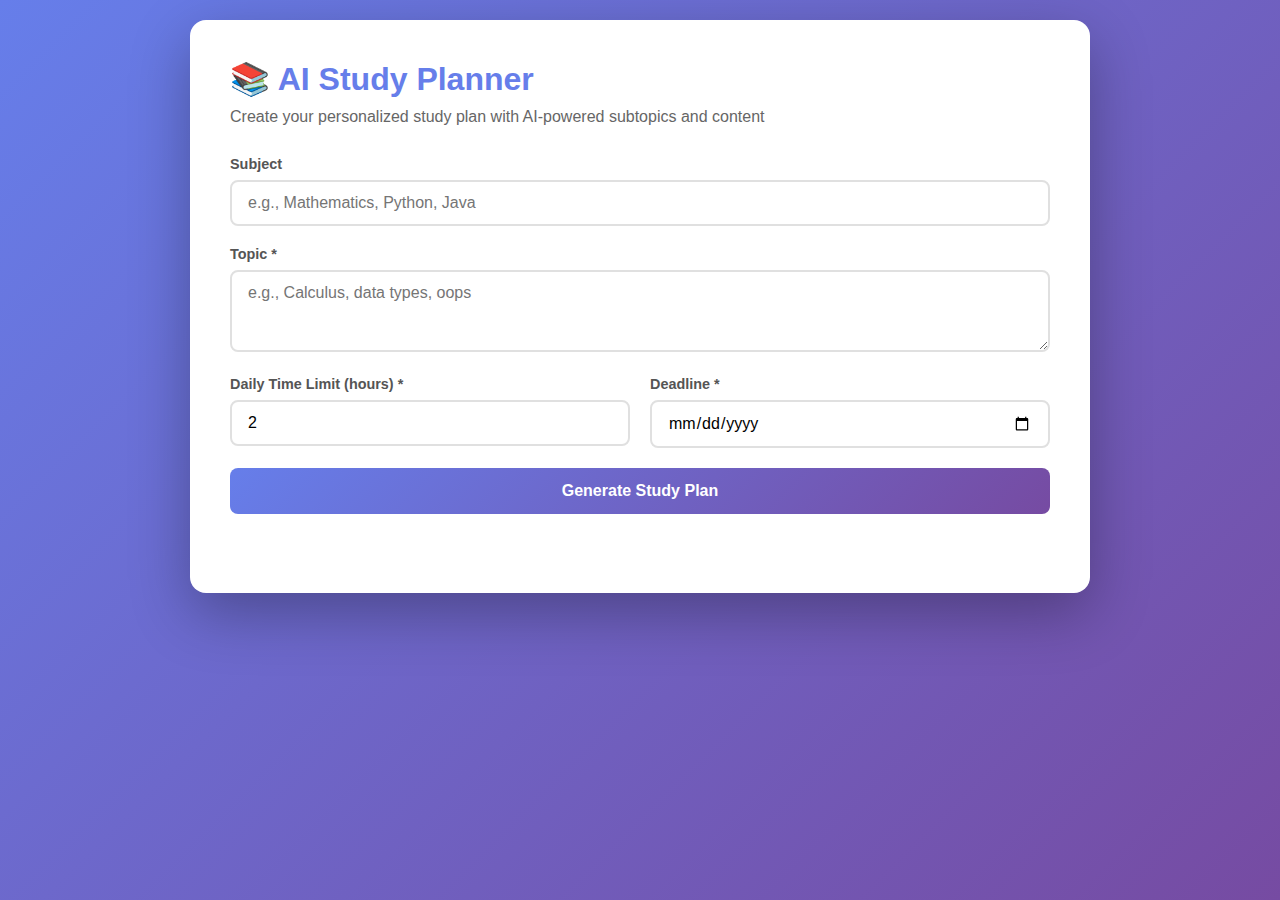
<file: frontend/index.html>
<!DOCTYPE html>
<html lang="en">
<head>
    <meta charset="UTF-8">
    <meta name="viewport" content="width=device-width, initial-scale=1.0">
    <title>AI Study Planner - Create Plan</title>
    <link rel="stylesheet" href="styles.css">
</head>
<body>
    <div class="container">
        <div class="card">
            <h1>📚 AI Study Planner</h1>
            <p class="subtitle">Create your personalized study plan with AI-powered subtopics and content</p>
            <form id="planForm">
                <div class="form-group">
                    <label for="subject">Subject</label>
                    <input type="text" id="subject" placeholder="e.g., Mathematics, Python, Java" required>
                </div>

                <div class="form-group">
                    <label for="topic">Topic *</label>
                    <textarea id="topic" rows="3" placeholder="e.g., Calculus, data types, oops" required></textarea>
                </div>

                <div class="form-row">
                    <div class="form-group">
                        <label for="dailyTimeLimit">Daily Time Limit (hours) *</label>
                        <input type="number" id="dailyTimeLimit" min="0.5" step="0.5" value="2" required>
                    </div>

                    <div class="form-group">
                        <label for="deadline">Deadline *</label>
                        <input type="date" id="deadline" required>
                    </div>
                </div>

                <button type="submit" id="submitBtn" class="btn-primary">
                    <span id="btnText">Generate Study Plan</span>
                    <span id="btnLoader" class="loader" style="display: none;"></span>
                </button>

                <div id="status" class="status"></div>
            </form>
        </div>
    </div>
    <script src="app.js"></script>
</body>
</html>
</file>
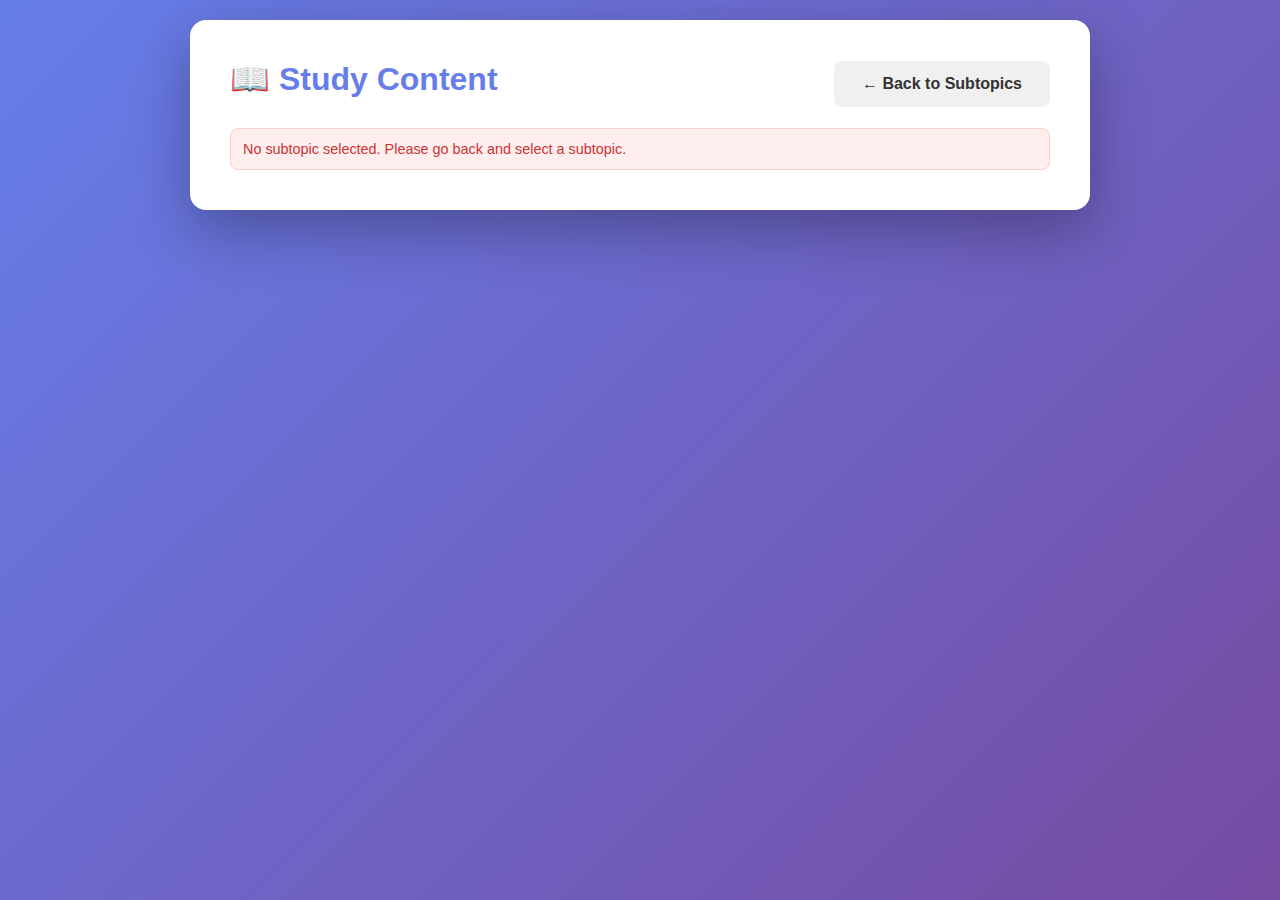
<file: frontend/content.html>
<!DOCTYPE html>
<html lang="en">
<head>
    <meta charset="UTF-8">
    <meta name="viewport" content="width=device-width, initial-scale=1.0">
    <title>Study Content</title>
    <link rel="stylesheet" href="styles.css">
</head>
<body>
    <div class="container">
        <div class="card">
            <div class="header-section">
                <h1>📖 Study Content</h1>
                <button onclick="goBack()" class="btn-secondary">← Back to Subtopics</button>
            </div>

            <div id="contentContainer">
                <div class="loading">Loading content...</div>
            </div>
        </div>
    </div>

    <script src="content.js"></script>
</body>
</html>
</file>
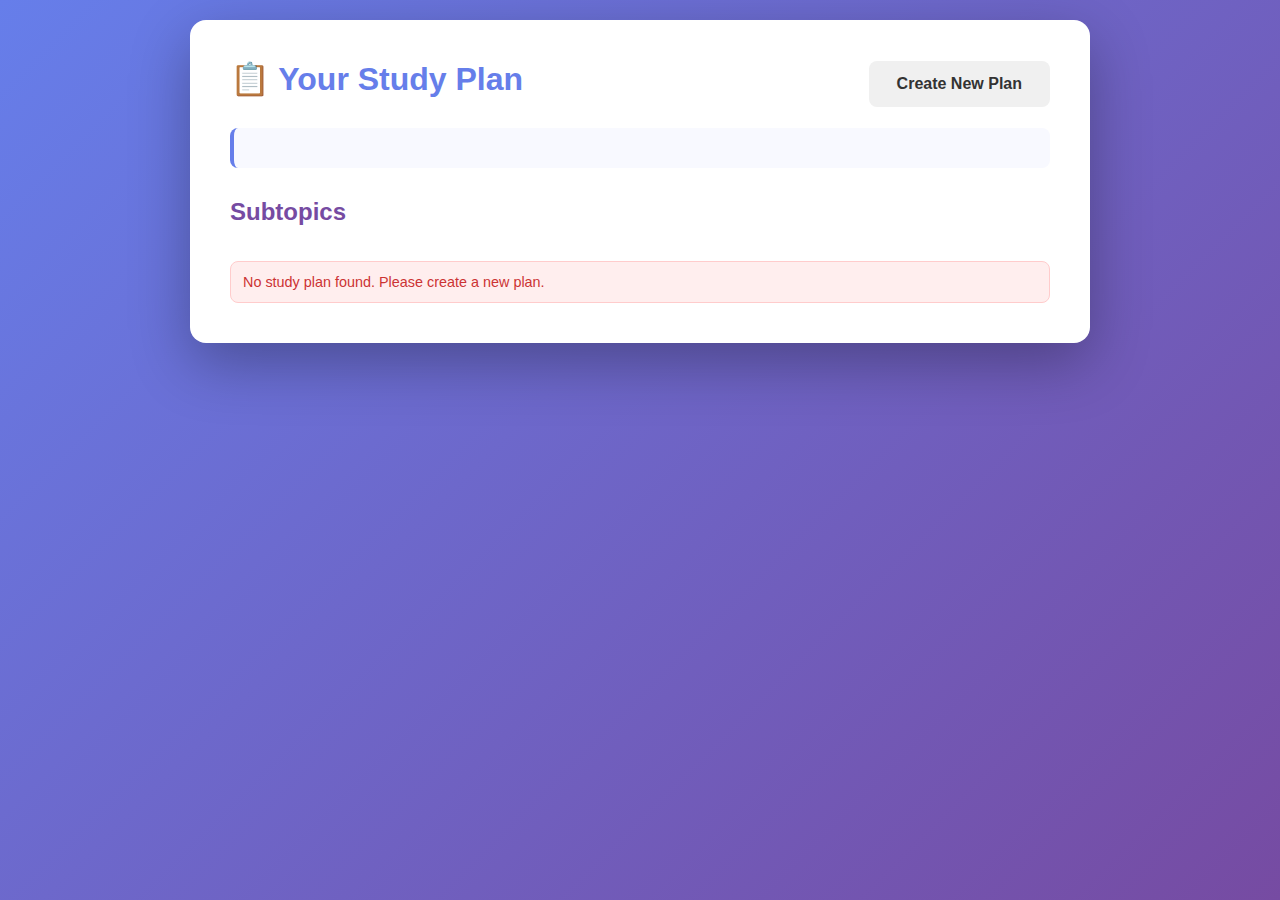
<file: frontend/subtopics.html>
<!DOCTYPE html>
<html lang="en">
<head>
    <meta charset="UTF-8">
    <meta name="viewport" content="width=device-width, initial-scale=1.0">
    <title>Study Plan - Subtopics</title>
    <link rel="stylesheet" href="styles.css">
</head>
<body>
    <div class="container">
        <div class="card">
            <div class="header-section">
                <h1>📋 Your Study Plan</h1>
                <button on click="window.location.href='index.html'" class="btn-secondary">Create New Plan</button>
            </div>

            <div id="planInfo" class="plan-info"></div>

            <h2>Subtopics</h2>
            <div id="subtopicsList" class="subtopics-list">
                <div class="loading">Loading subtopics...</div>
            </div>
        </div>
    </div>

    <script src="subtopics.js"></script>
</body>
</html>
</file>
<file: frontend/styles.css>
* {
    margin: 0;
    padding: 0;
    box-sizing: border-box;
}

body {
    font-family: 'Segoe UI', Tahoma, Geneva, Verdana, sans-serif;
    background: linear-gradient(135deg, #667eea 0%, #764ba2 100%);
    min-height: 100vh;
    padding: 20px;
    color: #333;
}

.container {
    max-width: 900px;
    margin: 0 auto;
}

.card {
    background: white;
    border-radius: 16px;
    padding: 40px;
    box-shadow: 0 20px 60px rgba(0, 0, 0, 0.3);
}

h1 {
    color: #667eea;
    margin-bottom: 10px;
    font-size: 2rem;
}

h2 {
    color: #764ba2;
    margin: 30px 0 20px 0;
    font-size: 1.5rem;
}

.subtitle {
    color: #666;
    margin-bottom: 30px;
    font-size: 1rem;
}

.header-section {
    display: flex;
    justify-content: space-between;
    align-items: center;
    margin-bottom: 20px;
    flex-wrap: wrap;
    gap: 15px;
}

.form-group {
    margin-bottom: 20px;
}

.form-row {
    display: grid;
    grid-template-columns: 1fr 1fr;
    gap: 20px;
}

label {
    display: block;
    margin-bottom: 8px;
    color: #555;
    font-weight: 600;
    font-size: 0.9rem;
}

input[type="text"],
input[type="number"],
input[type="date"],
textarea {
    width: 100%;
    padding: 12px 16px;
    border: 2px solid #e0e0e0;
    border-radius: 8px;
    font-size: 1rem;
    transition: all 0.3s ease;
    font-family: inherit;
}

input:focus,
textarea:focus {
    outline: none;
    border-color: #667eea;
    box-shadow: 0 0 0 3px rgba(102, 126, 234, 0.1);
}

textarea {
    resize: vertical;
    min-height: 80px;
}

.btn-primary,
.btn-secondary {
    padding: 14px 28px;
    border: none;
    border-radius: 8px;
    font-size: 1rem;
    font-weight: 600;
    cursor: pointer;
    transition: all 0.3s ease;
    display: inline-flex;
    align-items: center;
    gap: 8px;
}

.btn-primary {
    background: linear-gradient(135deg, #667eea 0%, #764ba2 100%);
    color: white;
    width: 100%;
    justify-content: center;
}

.btn-primary:hover:not(:disabled) {
    transform: translateY(-2px);
    box-shadow: 0 10px 25px rgba(102, 126, 234, 0.4);
}

.btn-primary:disabled {
    opacity: 0.6;
    cursor: not-allowed;
}

.btn-secondary {
    background: #f0f0f0;
    color: #333;
}

.btn-secondary:hover {
    background: #e0e0e0;
}

.status {
    margin-top: 15px;
    padding: 12px;
    border-radius: 8px;
    font-size: 0.9rem;
}

.status.error {
    background: #fee;
    color: #c33;
    border: 1px solid #fcc;
}

.status.success {
    background: #efe;
    color: #3c3;
    border: 1px solid #cfc;
}

.status.info {
    background: #eef;
    color: #33c;
    border: 1px solid #ccf;
}

.loader {
    border: 3px solid rgba(255, 255, 255, 0.3);
    border-top: 3px solid white;
    border-radius: 50%;
    width: 20px;
    height: 20px;
    animation: spin 1s linear infinite;
}

@keyframes spin {
    0% {
        transform: rotate(0deg);
    }

    100% {
        transform: rotate(360deg);
    }
}

.plan-info {
    background: #f8f9ff;
    padding: 20px;
    border-radius: 8px;
    margin-bottom: 30px;
    border-left: 4px solid #667eea;
}

.plan-info-item {
    margin: 8px 0;
    color: #555;
}

.plan-info-item strong {
    color: #333;
}

.subtopics-list {
    display: grid;
    gap: 15px;
}

.subtopic-card {
    background: #f8f9ff;
    border: 2px solid #e0e0e0;
    border-radius: 12px;
    padding: 20px;
    cursor: pointer;
    transition: all 0.3s ease;
    display: flex;
    justify-content: space-between;
    align-items: center;
}

.subtopic-card:hover {
    border-color: #667eea;
    transform: translateX(5px);
    box-shadow: 0 5px 15px rgba(102, 126, 234, 0.2);
}

.subtopic-info {
    flex: 1;
}

.subtopic-name {
    font-size: 1.1rem;
    font-weight: 600;
    color: #333;
    margin-bottom: 5px;
}

.subtopic-hours {
    color: #667eea;
    font-weight: 600;
    font-size: 0.9rem;
}

.subtopic-arrow {
    font-size: 1.5rem;
    color: #667eea;
}

.content-section {
    margin-top: 30px;
}

.content-header {
    display: flex;
    justify-content: space-between;
    align-items: center;
    margin-bottom: 20px;
    padding-bottom: 15px;
    border-bottom: 2px solid #e0e0e0;
}

.content-text {
    background: #f8f9ff;
    padding: 25px;
    border-radius: 12px;
    line-height: 1.8;
    color: #444;
    white-space: pre-wrap;
    margin-bottom: 30px;
}

.videos-section {
    margin-top: 30px;
}

.videos-list {
    display: grid;
    gap: 15px;
}

.video-link {
    display: flex;
    align-items: center;
    gap: 15px;
    padding: 15px;
    background: #f8f9ff;
    border-radius: 8px;
    text-decoration: none;
    color: #333;
    border: 2px solid #e0e0e0;
    transition: all 0.3s ease;
}

.video-link:hover {
    border-color: #667eea;
    transform: translateX(5px);
    box-shadow: 0 5px 15px rgba(102, 126, 234, 0.2);
}

.video-icon {
    font-size: 2rem;
    color: #ff0000;
}

.video-text {
    flex: 1;
}

.video-label {
    font-weight: 600;
    color: #667eea;
    margin-bottom: 5px;
}

.video-url {
    font-size: 0.9rem;
    color: #666;
    word-break: break-all;
}

.loading {
    text-align: center;
    padding: 40px;
    color: #666;
    font-size: 1.1rem;
}

@media (max-width: 768px) {
    .card {
        padding: 25px;
    }

    .form-row {
        grid-template-columns: 1fr;
    }

    .header-section {
        flex-direction: column;
        align-items: stretch;
    }

    .header-section button {
        width: 100%;
    }
}

.fallback-section {
    background: #f0f4ff;
    padding: 20px;
    border-radius: 12px;
    border: 2px dashed #667eea;
}

.search-hint {
    color: #666;
    font-size: 0.95rem;
    margin-bottom: 15px;
    font-style: italic;
}

.video-link.search-link.highlighted {
    background: white;
    border-color: #667eea;
}

.video-link.search-link.highlighted:hover {
    background: #eef2ff;
    box-shadow: 0 8px 20px rgba(102, 126, 234, 0.3);
}

.video-link.search-link.highlighted .video-icon {
    color: #4a90e2;
}

.day-group {
    margin-bottom: 30px;
}

.day-header {
    display: flex;
    justify-content: space-between;
    align-items: center;
    margin-bottom: 15px;
    padding: 12px 20px;
    background: linear-gradient(135deg, #764ba2 0%, #667eea 100%);
    color: white;
    border-radius: 12px;
    box-shadow: 0 4px 15px rgba(118, 75, 162, 0.3);
}

.day-header h3 {
    margin: 0;
    font-size: 1.3rem;
    color: white;
}

.day-total {
    font-weight: 600;
    font-size: 0.95rem;
    background: rgba(255, 255, 255, 0.2);
    padding: 4px 12px;
    border-radius: 20px;
}

.day-cards {
    display: grid;
    gap: 15px;
    padding-left: 15px;
    border-left: 3px dashed rgba(118, 75, 162, 0.2);
    margin-top: 10px;
}

/* Completion Tracking Styles */
.subtopic-card.completed {
    opacity: 0.7;
    border-color: #d1d1d1;
    background: #fdfdfd;
}

.subtopic-card.completed .subtopic-name {
    text-decoration: line-through;
    color: #888;
}

.completion-toggle {
    font-size: 1.5rem;
    cursor: pointer;
    padding: 5px;
    margin-right: 15px;
    transition: transform 0.2s ease;
    user-select: none;
    display: flex;
    align-items: center;
    justify-content: center;
    min-width: 40px;
}

.completion-toggle:hover {
    transform: scale(1.2);
}
</file>
